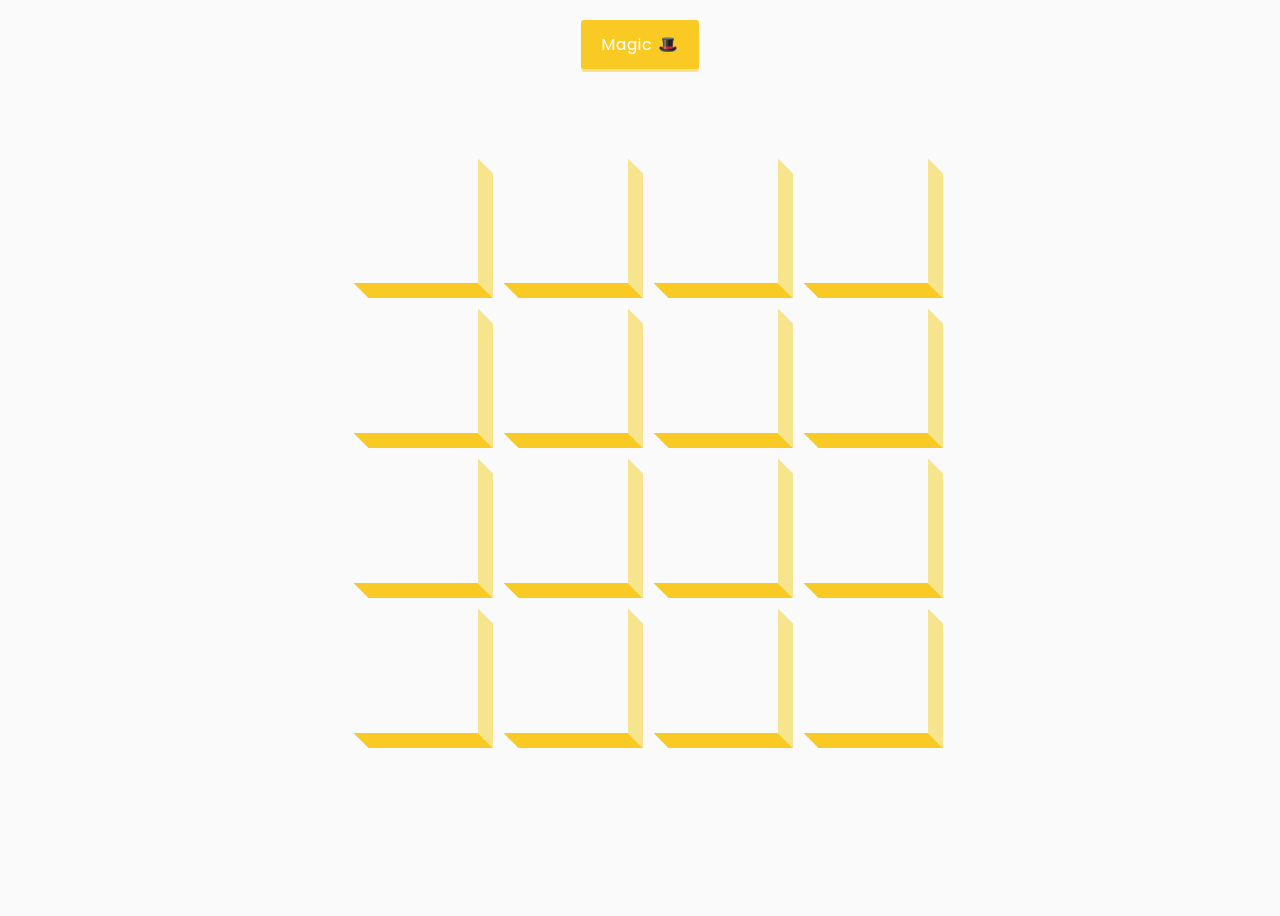
<file: 3d-boxes-background/index.html>
<!DOCTYPE html>
<html lang="en">
  <head>
    <meta charset="UTF-8" />
    <meta name="viewport" content="width=device-width, initial-scale=1.0" />
    <link
      rel="stylesheet"
      href="https://cdnjs.cloudflare.com/ajax/libs/font-awesome/5.14.0/css/all.min.css"
      integrity="sha512-1PKOgIY59xJ8Co8+NE6FZ+LOAZKjy+KY8iq0G4B3CyeY6wYHN3yt9PW0XpSriVlkMXe40PTKnXrLnZ9+fkDaog=="
      crossorigin="anonymous"
    />
    <link rel="stylesheet" href="style.css" />
    <title>3D Boxes Background</title>
  </head>
  <body>
    <button id="btn" class="magic">Magic 🎩</button>
    <div id="boxes" class="boxes big"></div>
    <script src="script.js"></script>
  </body>
</html>
</file>
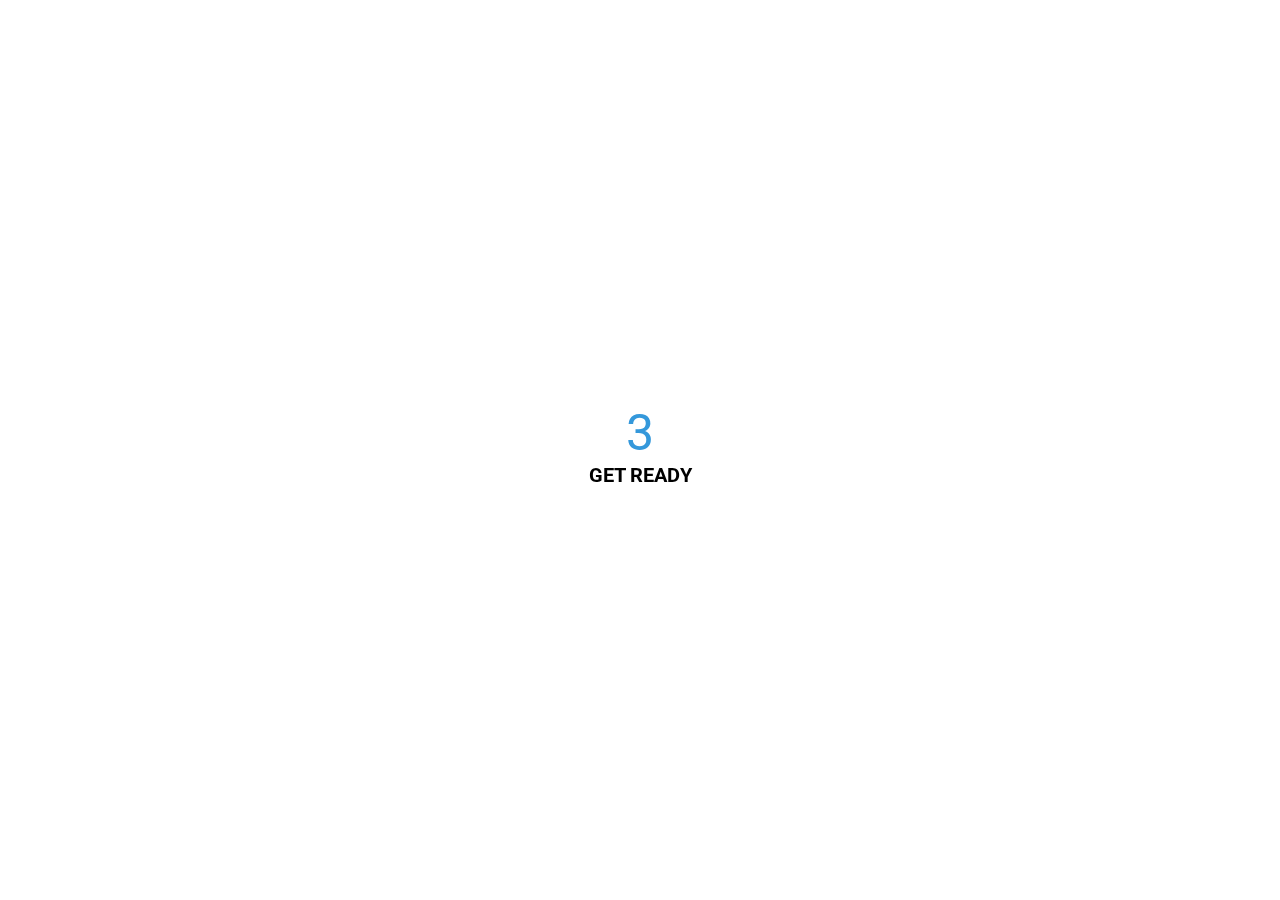
<file: animated-countdown/index.html>
<!DOCTYPE html>
<html lang="en">
  <head>
    <meta charset="UTF-8" />
    <meta name="viewport" content="width=device-width, initial-scale=1.0" />
    <link rel="stylesheet" href="style.css" />
    <title>Animated Countdown</title>
  </head>
  <body>
    <div class="counter">
      <div class="nums">
        <span class="in">3</span>
        <span>2</span>
        <span>1</span>
        <span>0</span>
      </div>
      <h4>Get Ready</h4>
    </div>

    <div class="final">
      <h1>GO</h1>
      <button id="replay">Replay</button>
    </div>
    <script src="script.js"></script>
  </body>
</html>
</file>
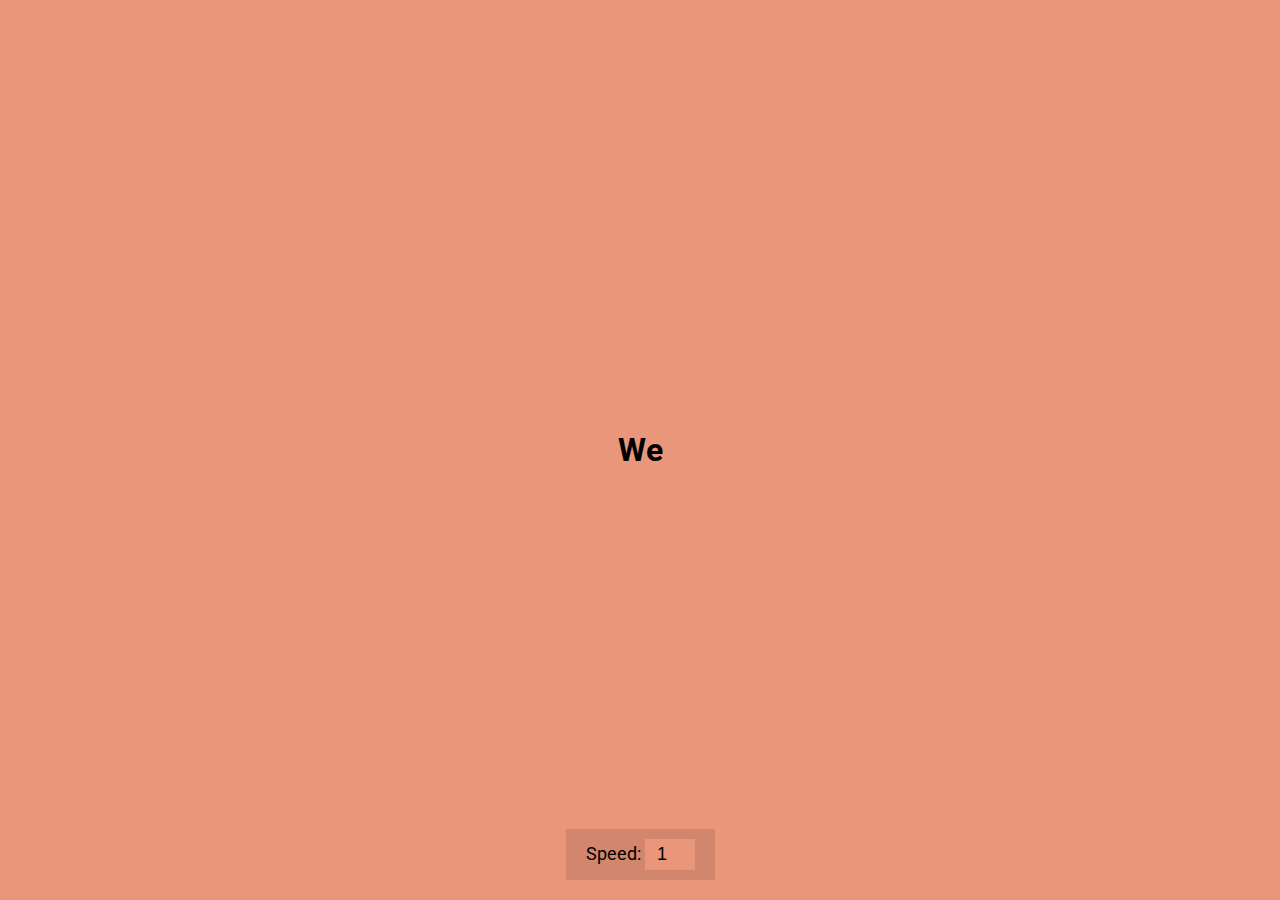
<file: auto-text-effect/index.html>
<!DOCTYPE html>
<html lang="en">
  <head>
    <meta charset="UTF-8" />
    <meta name="viewport" content="width=device-width, initial-scale=1.0" />
    <link rel="stylesheet" href="style.css" />
    <title>Auto Text Effect</title>
  </head>
  <body>
    <h1 id="text">Starting...</h1>

    <div>
      <label for="speed">Speed:</label>
      <input type="number" name="speed" id="speed" value="1" min="1" max="10" step="1">
    </div>

    <script src="script.js"></script>
  </body>
</html>
</file>
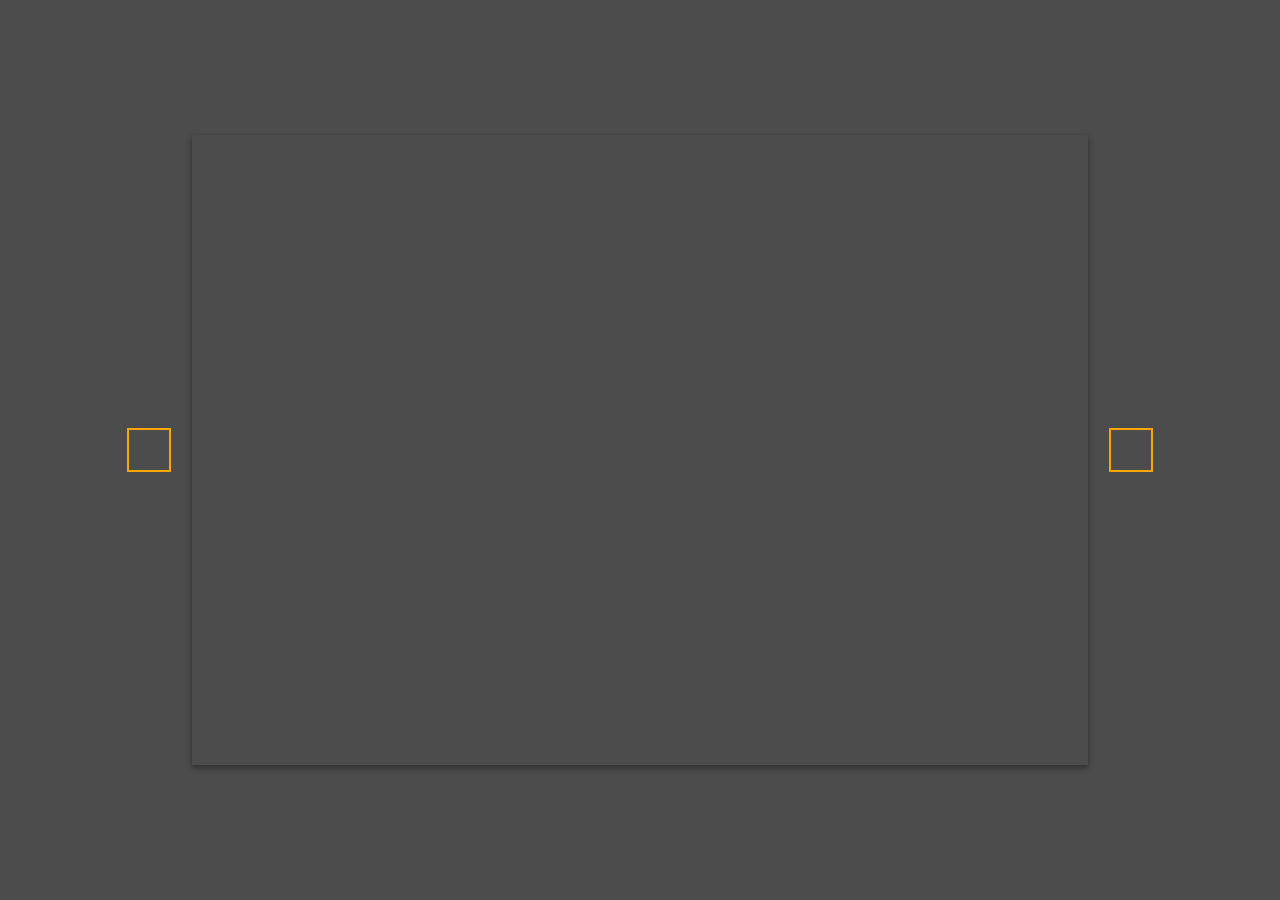
<file: background-slider/index.html>
<!DOCTYPE html>
<html lang="en">
  <head>
    <meta charset="UTF-8" />
    <meta name="viewport" content="width=device-width, initial-scale=1.0" />
    <link
      rel="stylesheet"
      href="https://cdnjs.cloudflare.com/ajax/libs/font-awesome/5.14.0/css/all.min.css"
      integrity="sha512-1PKOgIY59xJ8Co8+NE6FZ+LOAZKjy+KY8iq0G4B3CyeY6wYHN3yt9PW0XpSriVlkMXe40PTKnXrLnZ9+fkDaog=="
      crossorigin="anonymous"
    />
    <link rel="stylesheet" href="style.css" />
    <title>Background Slider</title>
  </head>
  <body>
    <div class="slider-container">
      <div
        class="slide active"
        style="
          background-image: url('https://images.unsplash.com/photo-1549880338-65ddcdfd017b?ixlib=rb-1.2.1&ixid=eyJhcHBfaWQiOjEyMDd9&auto=format&fit=crop&w=2100&q=80');
        "
      ></div>
      <div
        class="slide"
        style="
          background-image: url('https://images.unsplash.com/photo-1511593358241-7eea1f3c84e5?ixlib=rb-1.2.1&ixid=eyJhcHBfaWQiOjEyMDd9&auto=format&fit=crop&w=1934&q=80');
        "
      ></div>

      <div
        class="slide"
        style="
          background-image: url('https://images.unsplash.com/photo-1495467033336-2effd8753d51?ixlib=rb-1.2.1&ixid=eyJhcHBfaWQiOjEyMDd9&auto=format&fit=crop&w=2100&q=80');
        "
      ></div>

      <div
        class="slide"
        style="
          background-image: url('https://images.unsplash.com/photo-1522735338363-cc7313be0ae0?ixlib=rb-1.2.1&ixid=eyJhcHBfaWQiOjEyMDd9&auto=format&fit=crop&w=2689&q=80');
        "
      ></div>

      <div
        class="slide"
        style="
          background-image: url('https://images.unsplash.com/photo-1559087867-ce4c91325525?ixlib=rb-1.2.1&ixid=eyJhcHBfaWQiOjEyMDd9&auto=format&fit=crop&w=2100&q=80');
        "
      ></div>

      <button class="arrow left-arrow" id="left">
        <i class="fas fa-arrow-left"></i>
      </button>

      <button class="arrow right-arrow" id="right">
        <i class="fas fa-arrow-right"></i>
      </button>
    </div>
    <script src="script.js"></script>
  </body>
</html>
</file>
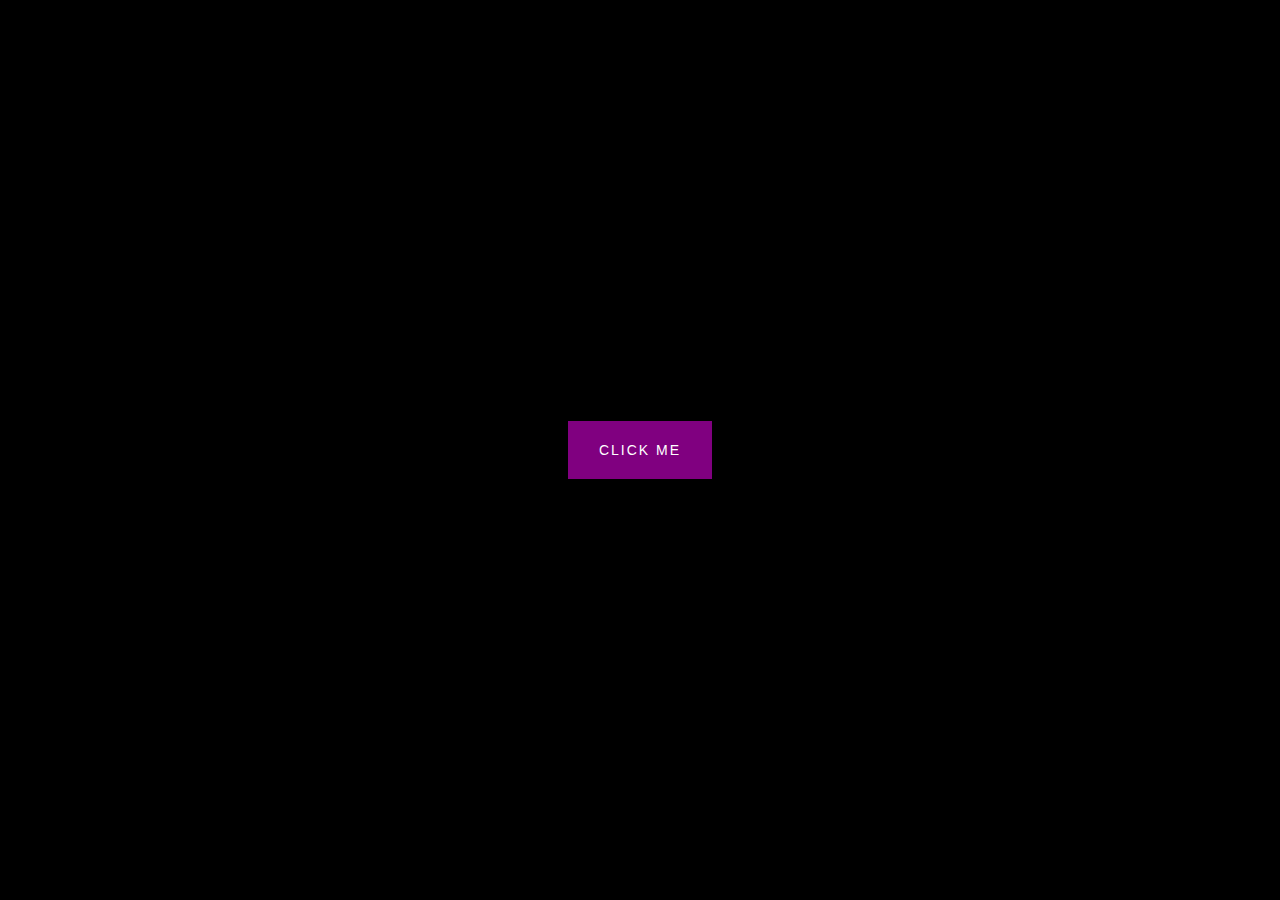
<file: button-ripple-effect/index.html>
<!DOCTYPE html>
<html lang="en">
  <head>
    <meta charset="UTF-8" />
    <meta name="viewport" content="width=device-width, initial-scale=1.0" />
    <link rel="stylesheet" href="style.css" />
    <title>Button Ripple Effect</title>
  </head>
  <body>
    <button class="ripple">Click Me</button>
    <script src="script.js"></script>
  </body>
</html>
</file>
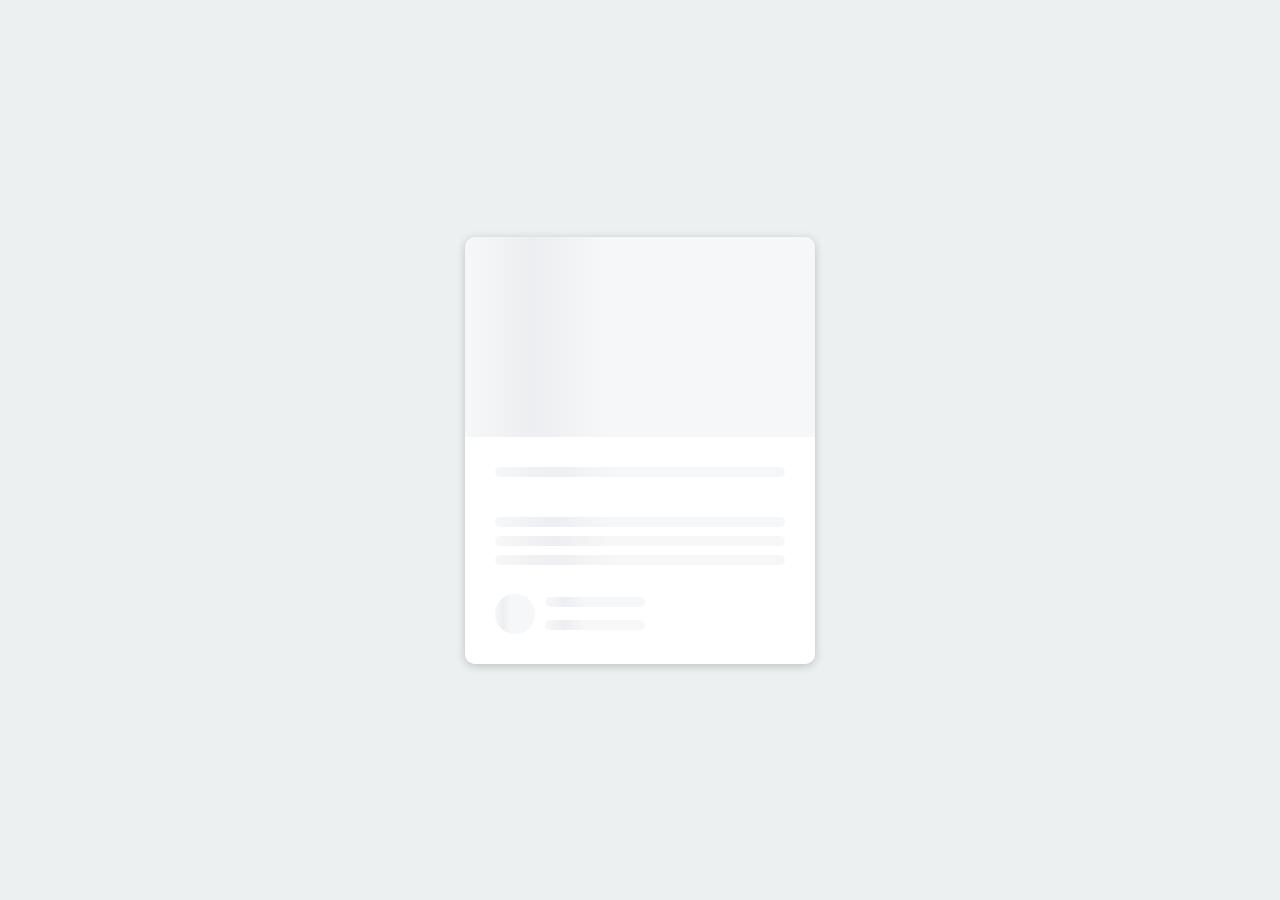
<file: content-placeholder/index.html>
<!DOCTYPE html>
<html lang="en">
  <head>
    <meta charset="UTF-8" />
    <meta name="viewport" content="width=device-width, initial-scale=1.0" />
    <link rel="stylesheet" href="style.css" />
    <title>Content Placeholder</title>
  </head>
  <body>
    <div class="card">
      <div class="card-header animated-bg" id="header">&nbsp;</div>

      <div class="card-content">
        <h3 class="card-title animated-bg animated-bg-text" id="title">
          &nbsp;
        </h3>
        <p class="card-excerpt" id="excerpt">
          &nbsp;
          <span class="animated-bg animated-bg-text">&nbsp;</span>
          <span class="animated-bg animated-bg-text">&nbsp;</span>
          <span class="animated-bg animated-bg-text">&nbsp;</span>
        </p>
        <div class="author">
          <div class="profile-img animated-bg" id="profile_img">&nbsp;</div>
          <div class="author-info">
            <strong class="animated-bg animated-bg-text" id="name"
              >&nbsp;</strong
            >
            <small class="animated-bg animated-bg-text" id="date">&nbsp;</small>
          </div>
        </div>
      </div>
    </div>

    <script src="script.js"></script>
  </body>
</html>
</file>
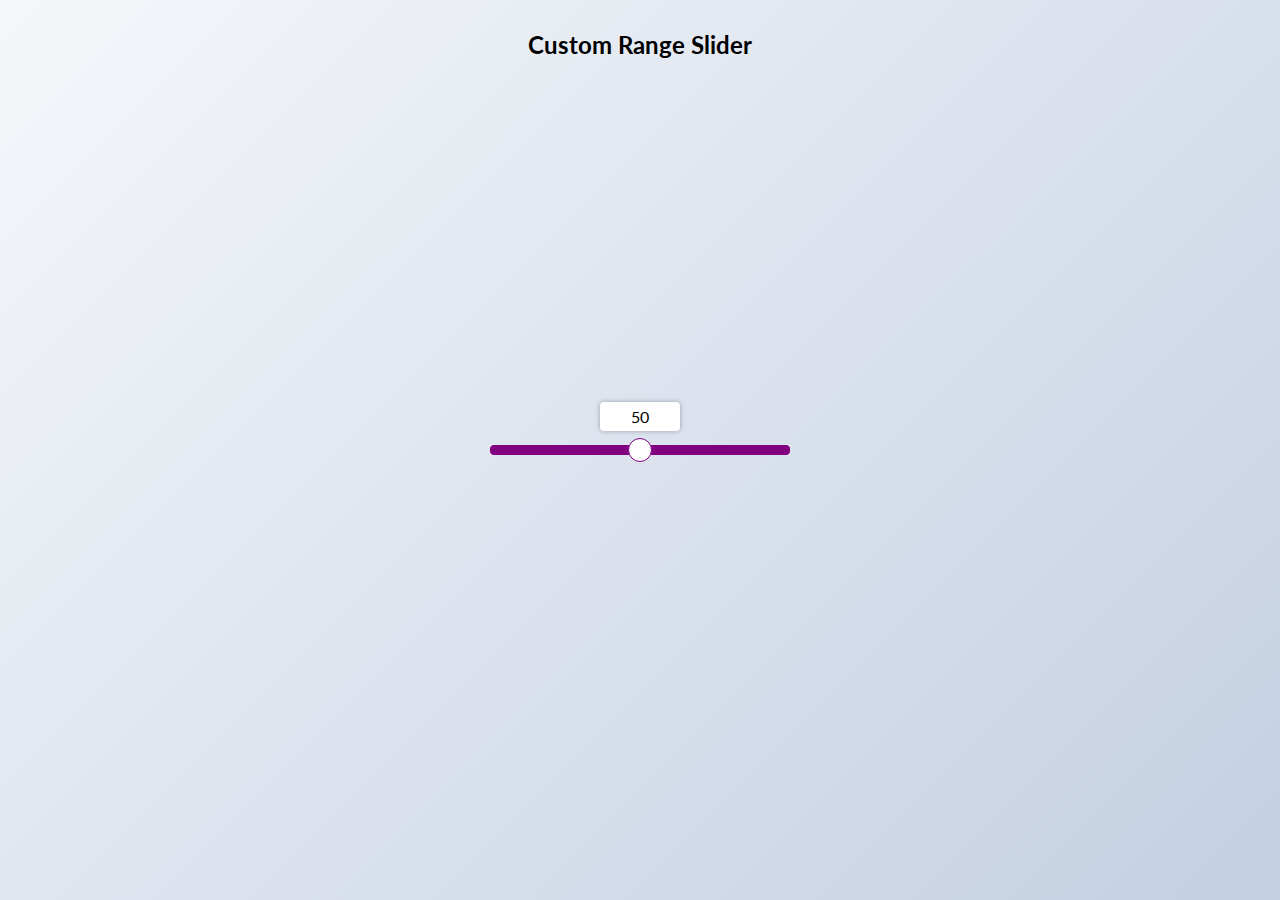
<file: custom-range-slider/index.html>
<!DOCTYPE html>
<html lang="en">
  <head>
    <meta charset="UTF-8" />
    <meta name="viewport" content="width=device-width, initial-scale=1.0" />
    <link rel="stylesheet" href="style.css" />
    <title>Custom Range Slider</title>
  </head>
  <body>
    <h2>Custom Range Slider</h2>
    <div class="range-container">
      <input type="range" id="range" min="0" max="100">
      <label for="range">50</label>
    </div>

    <script src="script.js"></script>
  </body>
</html>
</file>
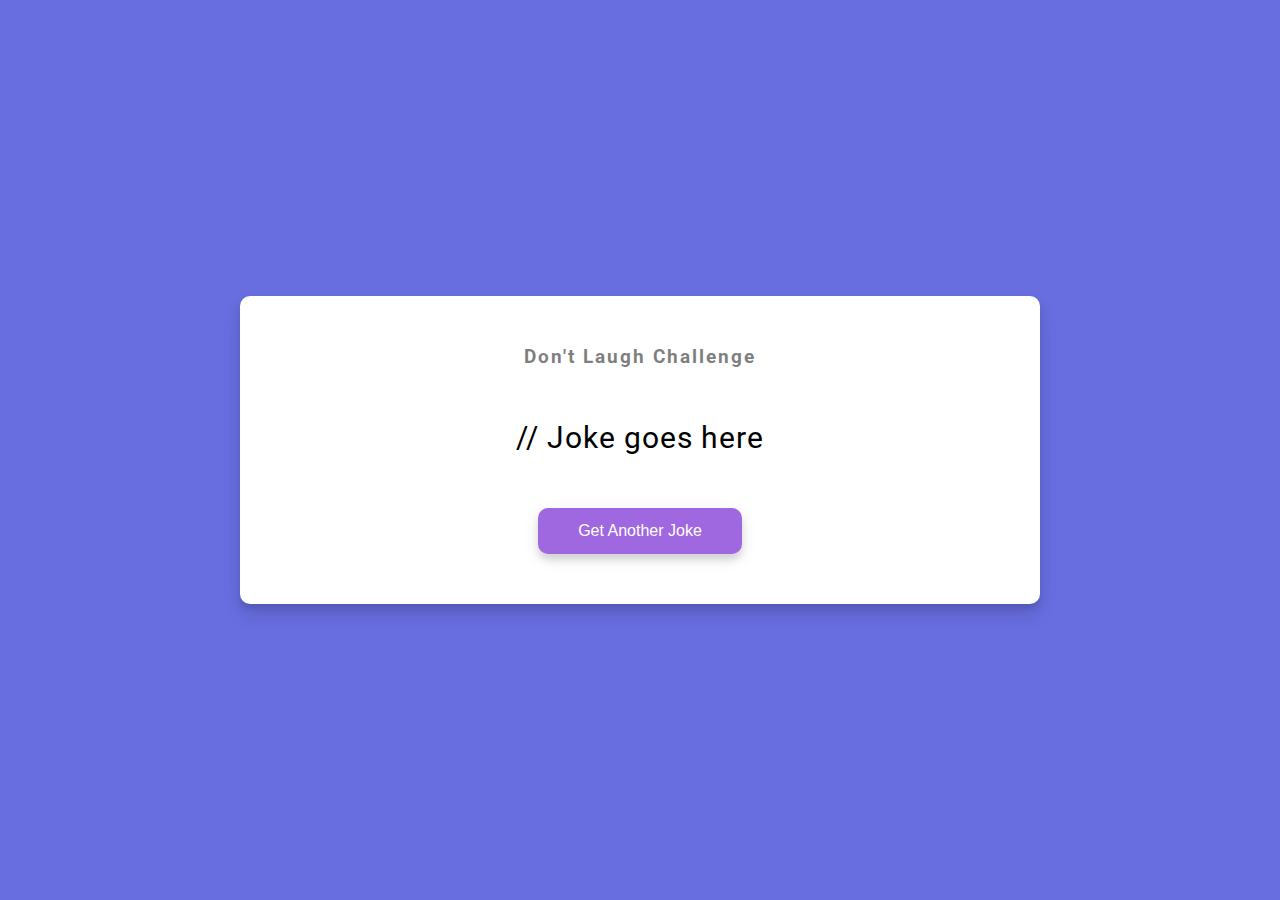
<file: dad-jokes/index.html>
<!DOCTYPE html>
<html lang="en">
  <head>
    <meta charset="UTF-8" />
    <meta name="viewport" content="width=device-width, initial-scale=1.0" />
    <link rel="stylesheet" href="style.css" />
    <title>Dad Jokes</title>
  </head>
  <body>
    <div class="container">
      <h3>Don't Laugh Challenge</h3>
      <div id="joke" class="joke">// Joke goes here</div>
      <button id="jokeBtn" class="btn">Get Another Joke</button>
    </div>
    <script src="script.js"></script>
  </body>
</html>
</file>
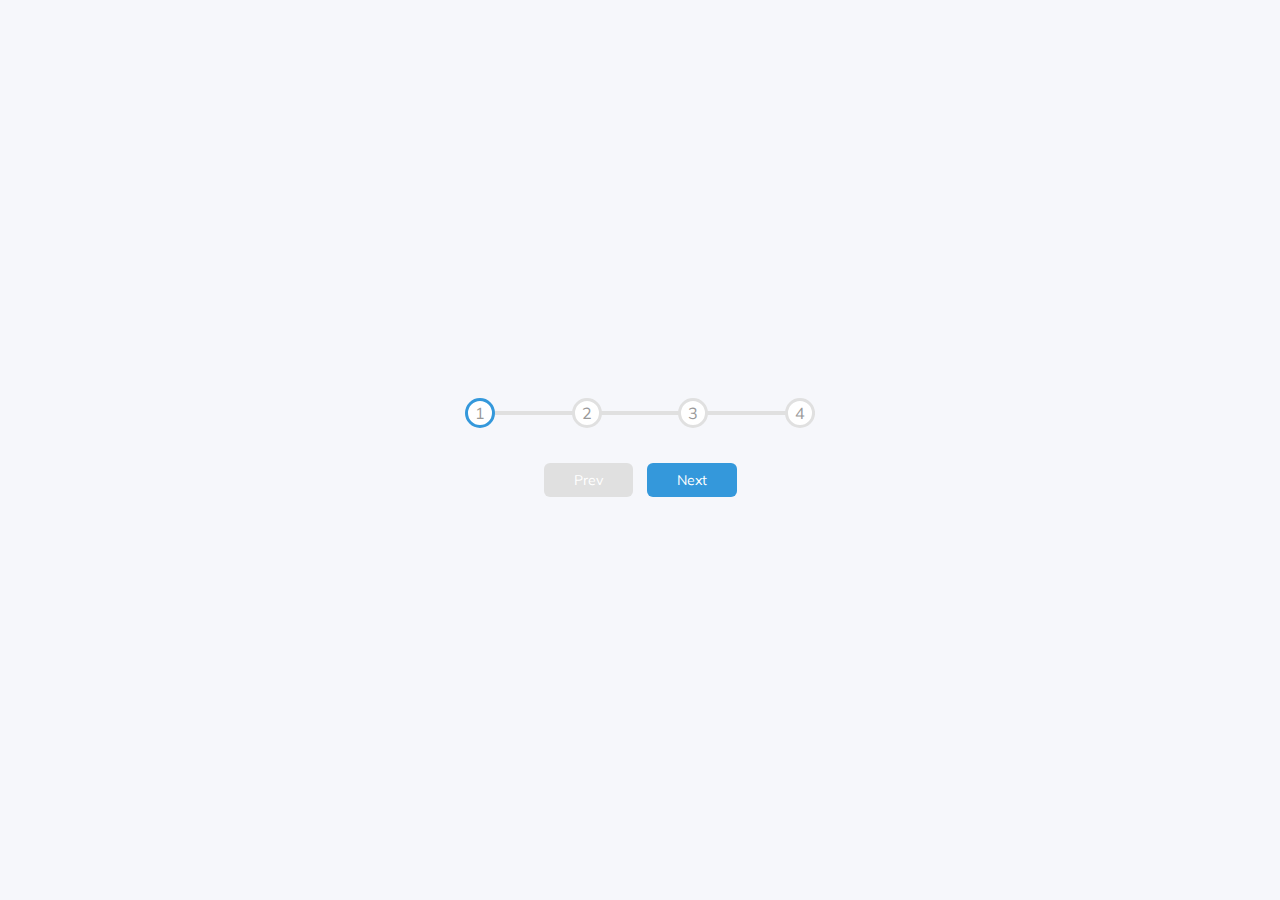
<file: day2/index.html>
<!DOCTYPE html>
<html lang="en">

<head>
    <meta charset="UTF-8">
    <meta http-equiv="X-UA-Compatible" content="IE=edge">
    <meta name="viewport" content="width=device-width, initial-scale=1.0">
    <title>Progress Steps</title>
    <link rel="stylesheet" href="./style.css">
</head>

<body>
    <div class="container">
        <div class="progress-container">
            <div class="progress" id="progress"></div>
            <div class="circle active">1</div>
            <div class="circle">2</div>
            <div class="circle">3</div>
            <div class="circle">4</div>
        </div>
        <button class="btn" id="prev" disabled>Prev</button>
        <button class="btn" id="next">Next</button>

    </div>
    <script src="script.js"></script>
</body>

</html>
</file>
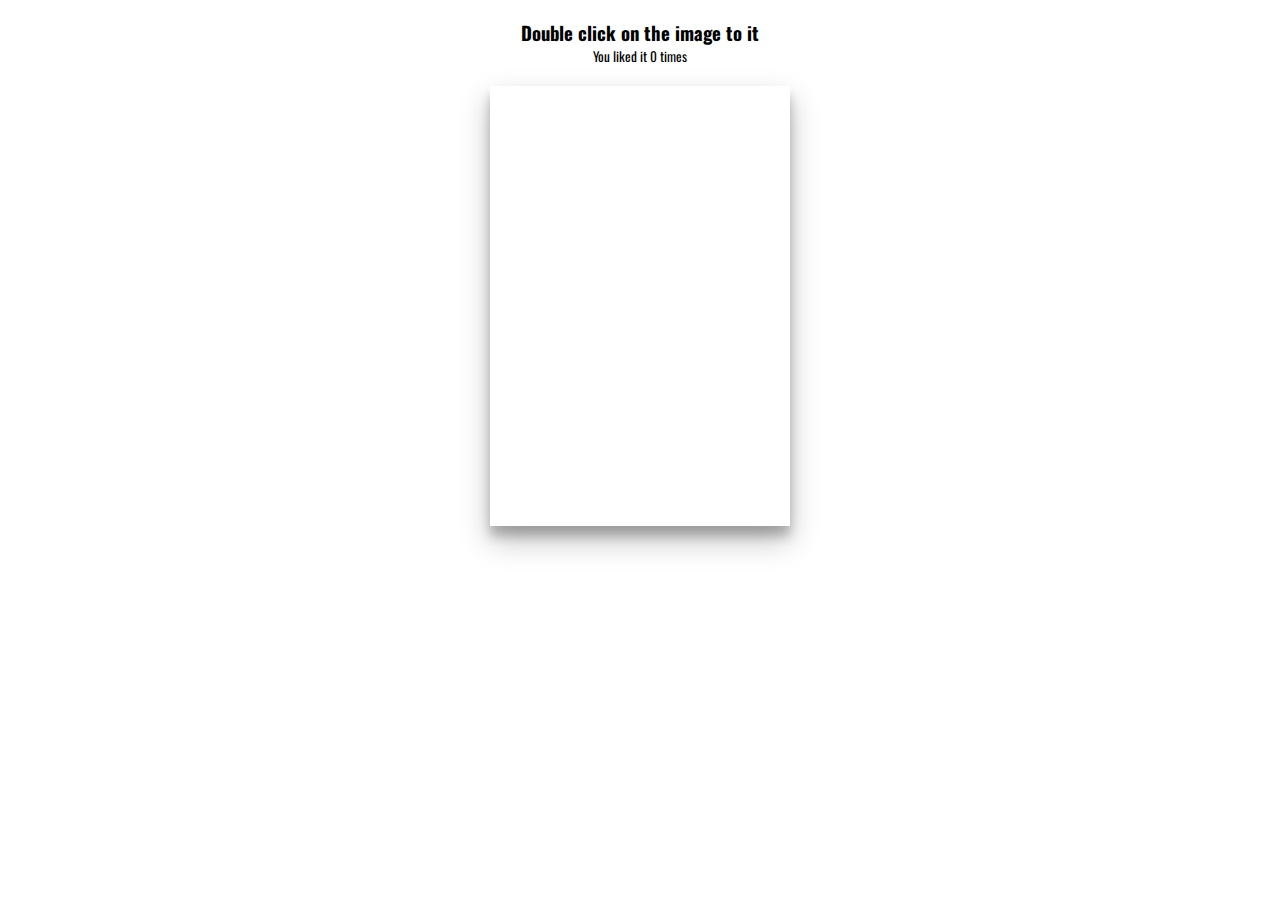
<file: double-click-heart/index.html>
<!DOCTYPE html>
<html lang="en">
  <head>
    <meta charset="UTF-8" />
    <meta name="viewport" content="width=device-width, initial-scale=1.0" />
    <link rel="stylesheet" href="https://cdnjs.cloudflare.com/ajax/libs/font-awesome/5.14.0/css/all.min.css" integrity="sha512-1PKOgIY59xJ8Co8+NE6FZ+LOAZKjy+KY8iq0G4B3CyeY6wYHN3yt9PW0XpSriVlkMXe40PTKnXrLnZ9+fkDaog==" crossorigin="anonymous" />
    <link rel="stylesheet" href="style.css" />
    <title>Double Click Heart</title>
  </head>
  <body>
    <h3>Double click on the image to <i class="fas fa-heart"></i> it</h3>
    <small>You liked it <span id="times">0</span> times</small>

    <div class="loveMe"></div>

    <script src="script.js"></script>
  </body>
</html>
</file>
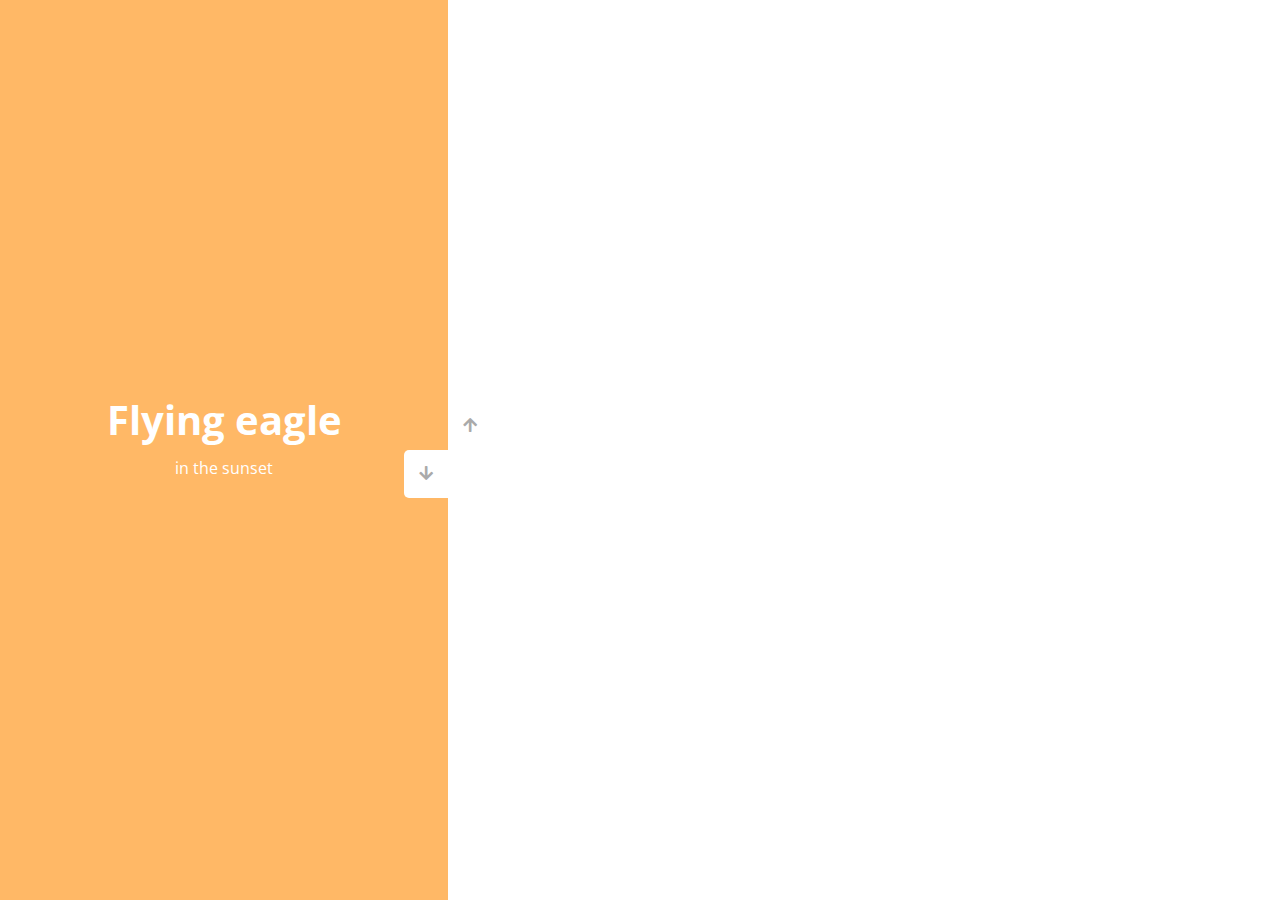
<file: double-vertical-slider/index.html>
<!DOCTYPE html>
<html lang="en">
  <head>
    <meta charset="UTF-8" />
    <meta name="viewport" content="width=device-width, initial-scale=1.0" />
    <link rel="stylesheet" href="https://cdnjs.cloudflare.com/ajax/libs/font-awesome/5.15.1/css/all.min.css" />
    <link rel="stylesheet" href="style.css" />
    <title>Vertical Slider</title>
  </head>
  <body>
    <div class="slider-container">
      <div class="left-slide">
        <div style="background-color: #FD3555">
          <h1>Nature flower</h1>
          <p>all in pink</p>
        </div>
        <div style="background-color: #2A86BA">
          <h1>Bluuue Sky</h1>
          <p>with it's mountains</p>
        </div>
        <div style="background-color: #252E33">
          <h1>Lonely castle</h1>
          <p>in the wilderness</p>
        </div>
        <div style="background-color: #FFB866">
          <h1>Flying eagle</h1>
          <p>in the sunset</p>
        </div>
      </div>
      <div class="right-slide">
        <div style="background-image: url('https://images.unsplash.com/photo-1508768787810-6adc1f613514?ixlib=rb-0.3.5&ixid=eyJhcHBfaWQiOjEyMDd9&s=e27f6661df21ed17ab5355b28af8df4e&auto=format&fit=crop&w=1350&q=80')"></div>
        <div style="background-image: url('https://images.unsplash.com/photo-1519981593452-666cf05569a9?ixlib=rb-0.3.5&ixid=eyJhcHBfaWQiOjEyMDd9&s=90ed8055f06493290dad8da9584a13f7&auto=format&fit=crop&w=715&q=80')"></div>
        <div style="background-image: url('https://images.unsplash.com/photo-1486899430790-61dbf6f6d98b?ixlib=rb-0.3.5&ixid=eyJhcHBfaWQiOjEyMDd9&s=8ecdee5d1b3ed78ff16053b0227874a2&auto=format&fit=crop&w=1002&q=80')"></div>
        <div style="background-image: url('https://images.unsplash.com/photo-1510942201312-84e7962f6dbb?ixlib=rb-0.3.5&ixid=eyJhcHBfaWQiOjEyMDd9&s=da4ca7a78004349f1b63f257e50e4360&auto=format&fit=crop&w=1050&q=80')"></div>
      </div>
      <div class="action-buttons">
        <button class="down-button">
          <i class="fas fa-arrow-down"></i>
        </button>
        <button class="up-button">
          <i class="fas fa-arrow-up"></i>
        </button>
      </div>
    </div>

    <script src="script.js"></script>
  </body>
</html>
</file>
<file: 3d-boxes-background/style.css>
@import url('https://fonts.googleapis.com/css2?family=Roboto:wght@400;700&display=swap');
@import url('https://fonts.googleapis.com/css2?family=Poppins&display=swap');

* {
  box-sizing: border-box;
}

body {
  background-color: #fafafa;
  font-family: 'Roboto', sans-serif;
  display: flex;
  flex-direction: column;
  align-items: center;
  justify-content: center;
  height: 100vh;
  overflow: hidden;
}

.magic {
  background-color: #f9ca24;
  color: #fff;
  font-family: 'Poppins', sans-serif;
  border: 0;
  border-radius: 3px;
  font-size: 16px;
  padding: 12px 20px;
  cursor: pointer;
  position: fixed;
  top: 20px;
  letter-spacing: 1px;
  box-shadow: 0 3px rgba(249, 202, 36, 0.5);
  z-index: 100;
}

.magic:focus {
  outline: none;
}

.magic:active {
  box-shadow: none;
  transform: translateY(2px);
}

.boxes {
  display: flex;
  flex-wrap: wrap;
  justify-content: space-around;
  height: 500px;
  width: 500px;
  position: relative;
  transition: 0.4s ease;
}

.boxes.big {
  width: 600px;
  height: 600px;
}

.boxes.big .box {
  transform: rotateZ(360deg);
}

.box {
  background-image: url('https://media.giphy.com/media/EZqwsBSPlvSda/giphy.gif');
  background-repeat: no-repeat;
  background-size: 500px 500px;
  position: relative;
  height: 125px;
  width: 125px;
  transition: 0.4s ease;
}

.box::after {
  content: '';
  background-color: #f6e58d;
  position: absolute;
  top: 8px;
  right: -15px;
  height: 100%;
  width: 15px;
  transform: skewY(45deg);
}

.box::before {
  content: '';
  background-color: #f9ca24;
  position: absolute;
  bottom: -15px;
  left: 8px;
  height: 15px;
  width: 100%;
  transform: skewX(45deg);
}
</file>
<file: animated-countdown/style.css>
@import url('https://fonts.googleapis.com/css2?family=Roboto:wght@400;700&display=swap');

* {
  box-sizing: border-box;
}

body {
  font-family: 'Roboto', sans-serif;
  margin: 0;
  height: 100vh;
  overflow: hidden;
}

h4 {
  font-size: 20px;
  margin: 5px;
  text-transform: uppercase;
}

.counter {
  position: fixed;
  top: 50%;
  left: 50%;
  transform: translate(-50%, -50%);
  text-align: center;
}

.counter.hide {
  transform: translate(-50%, -50%) scale(0);
  animation: hide 0.2s ease-out;
}

@keyframes hide {
  0% {
    transform: translate(-50%, -50%) scale(1);
  }

  100% {
    transform: translate(-50%, -50%) scale(0);
  }
}

.final {
  position: fixed;
  top: 50%;
  left: 50%;
  transform: translate(-50%, -50%) scale(0);
  text-align: center;
}

.final.show {
  transform: translate(-50%, -50%) scale(1);
  animation: show 0.2s ease-out;
}

@keyframes show {
  0% {
    transform: translate(-50%, -50%) scale(0);
  }

  30% {
    transform: translate(-50%, -50%) scale(1.4);
  }

  100% {
    transform: translate(-50%, -50%) scale(1);
  }
}

.nums {
  color: #3498db;
  font-size: 50px;
  position: relative;
  overflow: hidden;
  width: 250px;
  height: 50px;
}

.nums span {
  position: absolute;
  top: 50%;
  left: 50%;
  transform: translate(-50%, -50%) rotate(120deg);
  transform-origin: bottom center;
}

.nums span.in {
  transform: translate(-50%, -50%) rotate(0deg);
  animation: goIn 0.5s ease-in-out;
}

.nums span.out {
  animation: goOut 0.5s ease-in-out;
}

@keyframes goIn {
  0% {
    transform: translate(-50%, -50%) rotate(120deg);
  }

  30% {
    transform: translate(-50%, -50%) rotate(-20deg);
  }

  60% {
    transform: translate(-50%, -50%) rotate(10deg);
  }

  100% {
    transform: translate(-50%, -50%) rotate(0deg);
  }
}

@keyframes goOut {
  0% {
    transform: translate(-50%, -50%) rotate(0deg);
  }

  60% {
    transform: translate(-50%, -50%) rotate(20deg);
  }

  100% {
    transform: translate(-50%, -50%) rotate(-120deg);
  }
}
</file>
<file: auto-text-effect/style.css>
@import url('https://fonts.googleapis.com/css2?family=Roboto:wght@400;700&display=swap');

* {
  box-sizing: border-box;
}

body {
  background-color: darksalmon;
  font-family: 'Roboto', sans-serif;
  display: flex;
  flex-direction: column;
  align-items: center;
  justify-content: center;
  height: 100vh;
  overflow: hidden;
  margin: 0;
}

div {
  position: absolute;
  bottom: 20px;
  background: rgba(0, 0, 0, 0.1);
  padding: 10px 20px;
  font-size: 18px;
}

input {
  width: 50px;
  padding: 5px;
  font-size: 18px;
  background-color: darksalmon;
  border: none;
  text-align: center;
}

input:focus {
  outline: none;
}
</file>
<file: background-slider/style.css>
@import url('https://fonts.googleapis.com/css2?family=Roboto:wght@400;700&display=swap');

* {
  box-sizing: border-box;
}

body {
  font-family: 'Roboto', sans-serif;
  display: flex;
  flex-direction: column;
  align-items: center;
  justify-content: center;
  height: 100vh;
  overflow: hidden;
  margin: 0;
  background-position: center center;
  background-size: cover;
  transition: 0.4s;
}

body::before {
  content: '';
  position: absolute;
  top: 0;
  left: 0;
  width: 100%;
  height: 100vh;
  background-color: rgba(0, 0, 0, 0.7);
  z-index: -1;
}

.slider-container {
  box-shadow: 0 3px 6px rgba(0, 0, 0, 0.16), 0 3px 6px rgba(0, 0, 0, 0.23);
  height: 70vh;
  width: 70vw;
  position: relative;
  overflow: hidden;
}

.slide {
  opacity: 0;
  height: 100vh;
  width: 100vw;
  background-position: center center;
  background-size: cover;
  position: absolute;
  top: -15vh;
  left: -15vw;
  transition: 0.4s ease;
  z-index: 1;
}

.slide.active {
  opacity: 1;
}

.arrow {
  position: fixed;
  background-color: transparent;
  color: #fff;
  padding: 20px;
  font-size: 30px;
  border: 2px solid orange;
  top: 50%;
  transform: translateY(-50%);
  cursor: pointer;
}

.arrow:focus {
  outline: 0;
}

.left-arrow {
  left: calc(15vw - 65px);
}

.right-arrow {
  right: calc(15vw - 65px);
}
</file>
<file: button-ripple-effect/style.css>
@import url('https://fonts.googleapis.com/css2?family=Roboto:wght@400;700&display=swap');

* {
  box-sizing: border-box;
}

body {
  background-color: #000;
  font-family: 'Roboto', sans-serif;
  display: flex;
  flex-direction: column;
  align-items: center;
  justify-content: center;
  height: 100vh;
  overflow: hidden;
  margin: 0;
}

button {
  background-color: purple;
  color: #fff;
  border: 1px purple solid;
  font-size: 14px;
  text-transform: uppercase;
  letter-spacing: 2px;
  padding: 20px 30px;
  overflow: hidden;
  margin: 10px 0;
  position: relative;
}

button:focus {
  outline: none;
}

button .circle {
  position: absolute;
  background-color: #fff;
  width: 100px;
  height: 100px;
  border-radius: 50%;
  transform: translate(-50%, -50%) scale(0);
  animation: scale 0.5s ease-out;
}

@keyframes scale {
  to {
    transform: translate(-50%, -50%) scale(3);
    opacity: 0;
  }
}
</file>
<file: content-placeholder/style.css>
@import url('https://fonts.googleapis.com/css2?family=Roboto:wght@400;700&display=swap');

* {
  box-sizing: border-box;
}

body {
  background-color: #ecf0f1;
  font-family: 'Roboto', sans-serif;
  display: flex;
  align-items: center;
  justify-content: center;
  height: 100vh;
  overflow: hidden;
  margin: 0;
}

img {
  max-width: 100%;
}

.card {
  box-shadow: 0 2px 10px rgba(0, 0, 0, 0.2);
  border-radius: 10px;
  overflow: hidden;
  width: 350px;
}

.card-header {
  height: 200px;
}

.card-header img {
  object-fit: cover;
  height: 100%;
  width: 100%;
}

.card-content {
  background-color: #fff;
  padding: 30px;
}

.card-title {
  height: 20px;
  margin: 0;
}

.card-excerpt {
  color: #777;
  margin: 10px 0 20px;
}

.author {
  display: flex;
}

.profile-img {
  border-radius: 50%;
  overflow: hidden;
  height: 40px;
  width: 40px;
}

.author-info {
  display: flex;
  flex-direction: column;
  justify-content: space-around;
  margin-left: 10px;
  width: 100px;
}

.author-info small {
  color: #aaa;
  margin-top: 5px;
}

.animated-bg {
  background-image: linear-gradient(
    to right,
    #f6f7f8 0%,
    #edeef1 10%,
    #f6f7f8 20%,
    #f6f7f8 100%
  );
  background-size: 200% 100%;
  animation: bgPos 1s linear infinite;
}

.animated-bg-text {
  border-radius: 50px;
  display: inline-block;
  margin: 0;
  height: 10px;
  width: 100%;
}

@keyframes bgPos {
  0% {
    background-position: 50% 0;
  }

  100% {
    background-position: -150% 0;
  }
}
</file>
<file: custom-range-slider/style.css>
@import url('https://fonts.googleapis.com/css?family=Lato&display=swap');

* {
  box-sizing: border-box;
}

body {
  background-image: linear-gradient(135deg, #f5f7fa 0%, #c3cfe2 100%);
  font-family: 'Lato', sans-serif;
  display: flex;
  flex-direction: column;
  align-items: center;
  justify-content: center;
  height: 100vh;
  overflow: hidden;
  margin: 0;
}

h2 {
  position: absolute;
  top: 10px;
}

.range-container {
  position: relative;
}

input[type='range'] {
  width: 300px;
  margin: 18px 0;
  -webkit-appearance: none;
}

input[type='range']:focus {
  outline: none;
}

input[type='range'] + label {
  background-color: #fff;
  position: absolute;
  top: -25px;
  left: 110px;
  width: 80px;
  padding: 5px 0;
  text-align: center;
  border-radius: 4px;
  box-shadow: 0 0 5px rgba(0, 0, 0, 0.3);
}

/* Chrome & Safari */
input[type='range']::-webkit-slider-runnable-track {
  background: purple;
  border-radius: 4px;
  width: 100%;
  height: 10px;
  cursor: pointer;
}

input[type='range']::-webkit-slider-thumb {
  -webkit-appearance: none;
  height: 24px;
  width: 24px;
  background: #fff;
  border-radius: 50%;
  border: 1px solid purple;
  margin-top: -7px;
  cursor: pointer;
}

/* Firefox */
input[type='range']::-moz-range-track {
  background: purple;
  border-radius: 4px;
  width: 100%;
  height: 13px;
  cursor: pointer;
}

input[type='range']::-moz-range-thumb {
  -webkit-appearance: none;
  height: 24px;
  width: 24px;
  background: #fff;
  border-radius: 50%;
  border: 1px solid purple;
  margin-top: -7px;
  cursor: pointer;
}

/* IE */
input[type='range']::-ms-track {
  background: purple;
  border-radius: 4px;
  width: 100%;
  height: 13px;
  cursor: pointer;
}

input[type='range']::-ms-thumb {
  -webkit-appearance: none;
  height: 24px;
  width: 24px;
  background: #fff;
  border-radius: 50%;
  border: 1px solid purple;
  margin-top: -7px;
  cursor: pointer;
}
</file>
<file: dad-jokes/style.css>
@import url('https://fonts.googleapis.com/css2?family=Roboto:wght@400;700&display=swap');

* {
  box-sizing: border-box;
}

body {
  background-color: #686de0;
  font-family: 'Roboto', sans-serif;
  display: flex;
  flex-direction: column;
  align-items: center;
  justify-content: center;
  height: 100vh;
  overflow: hidden;
  margin: 0;
  padding: 20px;
}

.container {
  background-color: #fff;
  border-radius: 10px;
  box-shadow: 0 10px 20px rgba(0, 0, 0, 0.1), 0 6px 6px rgba(0, 0, 0, 0.1);
  padding: 50px 20px;
  text-align: center;
  max-width: 100%;
  width: 800px;
}

h3 {
  margin: 0;
  opacity: 0.5;
  letter-spacing: 2px;
}

.joke {
  font-size: 30px;
  letter-spacing: 1px;
  line-height: 40px;
  margin: 50px auto;
  max-width: 600px;
}

.btn {
  background-color: #9f68e0;
  color: #fff;
  border: 0;
  border-radius: 10px;
  box-shadow: 0 5px 15px rgba(0, 0, 0, 0.1), 0 6px 6px rgba(0, 0, 0, 0.1);
  padding: 14px 40px;
  font-size: 16px;
  cursor: pointer;
}

.btn:active {
  transform: scale(0.98);
}

.btn:focus {
  outline: 0;
}
</file>
<file: day2/style.css>
@import url("https://fonts.googleapis.com/css?family=Muli&display=swap");

:root {
  --line-border-fill: #3498db;
  --line-border-empty: #e0e0e0;
}

* {
  box-sizing: border-box;
}

body {
  background-color: #f6f7fb;
  font-family: "Muli", sans-serif;
  display: flex;
  align-items: center;
  justify-content: center;
  height: 100vh;
  overflow: hidden;
  margin: 0;
}

.container {
  text-align: center;
}

.progress-container {
  display: flex;
  justify-content: space-between;
  position: relative;
  margin-bottom: 30px;
  max-width: 100%;
  width: 350px;
}

.progress-container::before {
  content: "";
  background-color: var(--line-border-empty);
  position: absolute;
  top: 50%;
  left: 0;
  transform: translateY(-50%);
  height: 4px;
  width: 100%;
  z-index: -1;
}

.progress {
  background-color: var(--line-border-fill);
  position: absolute;
  top: 50%;
  left: 0;
  transform: translateY(-50%);
  height: 4px;
  width: 0%;
  z-index: -1;
  transition: 0.4s ease;
}

.circle {
  background-color: #fff;
  color: #999;
  border-radius: 50%;
  height: 30px;
  width: 30px;
  display: flex;
  align-items: center;
  justify-content: center;
  border: 3px solid var(--line-border-empty);
  transition: 0.4s ease;
}

.circle.active {
  border-color: var(--line-border-fill);
}

.btn {
  background-color: var(--line-border-fill);
  color: #fff;
  border: 0;
  border-radius: 6px;
  cursor: pointer;
  font-family: inherit;
  padding: 8px 30px;
  margin: 5px;
  font-size: 14px;
}

.btn:active {
  transform: scale(0.98);
}

.btn:focus {
  outline: 0;
}

.btn:disabled {
  background-color: var(--line-border-empty);
  cursor: not-allowed;
}
</file>
<file: double-click-heart/style.css>
@import url('https://fonts.googleapis.com/css?family=Oswald');

* {
  box-sizing: border-box;
}

body {
  font-family: 'Oswald', sans-serif;
  text-align: center;
  overflow: hidden;
  margin: 0;
}

h3 {
  margin-bottom: 0;
  text-align: center;
}

small {
  display: block;
  margin-bottom: 20px;
  text-align: center;
}

.fa-heart {
  color: red;
}

.loveMe {
  height: 440px;
  width: 300px;
  background: url('https://images.unsplash.com/photo-1504215680853-026ed2a45def?ixlib=rb-1.2.1&ixid=eyJhcHBfaWQiOjEyMDd9&auto=format&fit=crop&w=334&q=80')
    no-repeat center center/cover;
  margin: auto;
  cursor: pointer;
  max-width: 100%;
  position: relative;
  box-shadow: 0 14px 28px rgba(0, 0, 0, 0.25), 0 10px 10px rgba(0, 0, 0, 0.22);
}

.loveMe .fa-heart {
  position: absolute;
  animation: grow 0.6s linear;
  transform: translate(-50%, -50%) scale(0);
}

@keyframes grow {
  to {
    transform: translate(-50%, -50%) scale(10);
    opacity: 0;
  }
}
</file>
<file: double-vertical-slider/style.css>
@import url('https://fonts.googleapis.com/css?family=Open+Sans');

* {
  box-sizing: border-box;
  margin: 0;
  padding: 0;
}

body {
  font-family: 'Open Sans', sans-serif;
  height: 100vh;
}

.slider-container {
  position: relative;
  overflow: hidden;
  width: 100vw;
  height: 100vh;
}

.left-slide {
  height: 100%;
  width: 35%;
  position: absolute;
  top: 0;
  left: 0;
  transition: transform 0.5s ease-in-out;
}

.left-slide > div {
  height: 100%;
  width: 100%;
  display: flex;
  flex-direction: column;
  align-items: center;
  justify-content: center;
  color: #fff;
}

.left-slide h1 {
  font-size: 40px;
  margin-bottom: 10px;
  margin-top: -30px;
}

.right-slide {
  height: 100%;
  position: absolute;
  top: 0;
  left: 35%;
  width: 65%;
  transition: transform 0.5s ease-in-out;
}

.right-slide > div {
  background-repeat: no-repeat;
  background-size: cover;
  background-position: center center;
  height: 100%;
  width: 100%;
}

button {
  background-color: #fff;
  border: none;
  color: #aaa;
  cursor: pointer;
  font-size: 16px;
  padding: 15px;
}

button:hover {
  color: #222;
}

button:focus {
  outline: none;
}

.slider-container .action-buttons button {
  position: absolute;
  left: 35%;
  top: 50%;
  z-index: 100;
}

.slider-container .action-buttons .down-button {
  transform: translateX(-100%);
  border-top-left-radius: 5px;
  border-bottom-left-radius: 5px;
}

.slider-container .action-buttons .up-button {
  transform: translateY(-100%);
  border-top-right-radius: 5px;
  border-bottom-right-radius: 5px;
}
</file>
